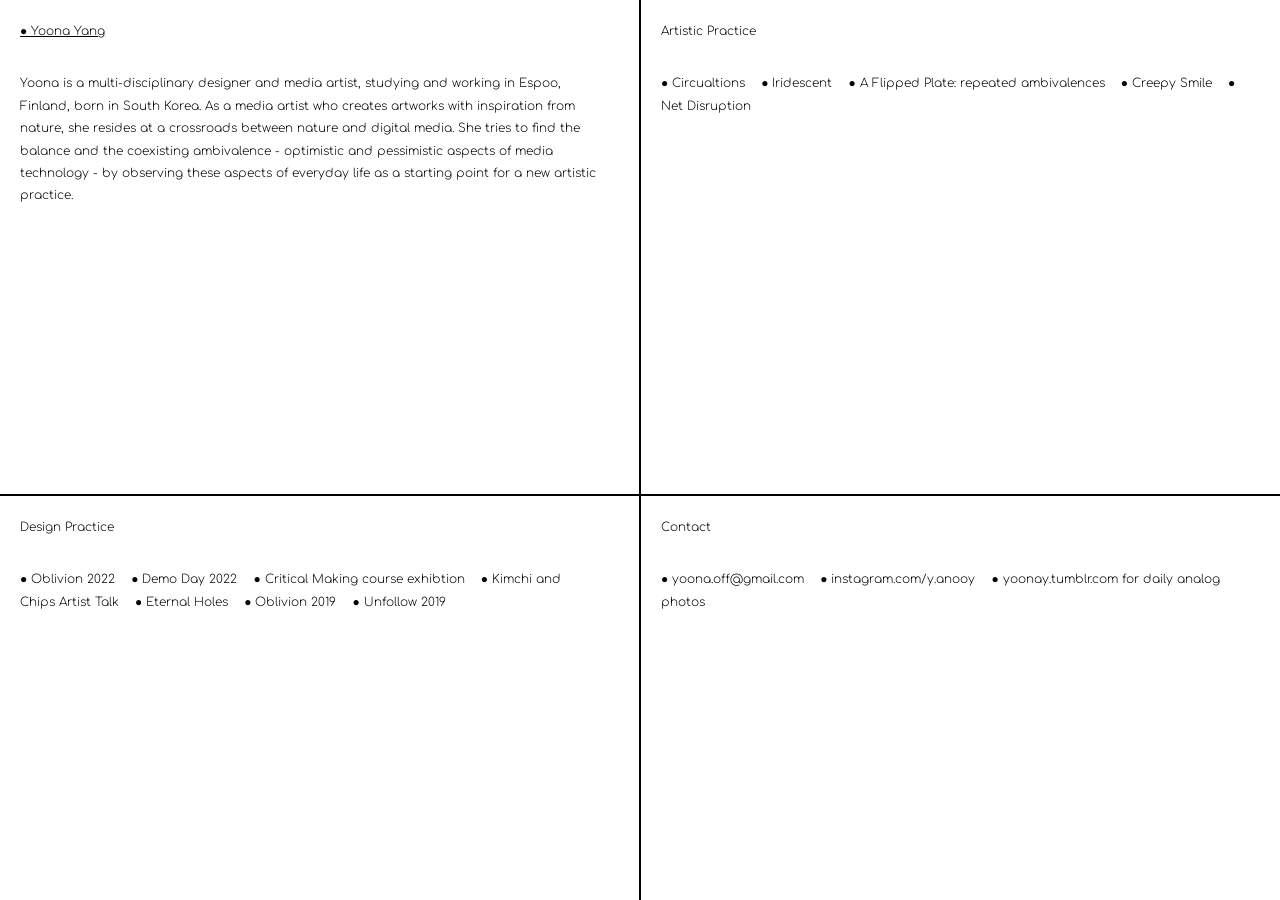
<file: index.html>
<!DOCTYPE html>
<html lang="en">
  <head>
    <meta charset="UTF-8" />
    <meta http-equiv="X-UA-Compatible" content="IE=edge" />
    <meta name="viewport" content="width=device-width, initial-scale=1.0" />
    <title>Home</title>
    <link rel="stylesheet" href="./style.css" />

    <!-- <link rel="preconnect" href="https://fonts.googleapis.com">
    <link rel="preconnect" href="https://fonts.gstatic.com" crossorigin>
    <link href="https://fonts.googleapis.com/css2?family=Spectral:ital,wght@0,200;0,300;0,400;0,500;0,600;0,700;0,800;1,200;1,300;1,400;1,500;1,600;1,700;1,800&display=swap" rel="stylesheet"> -->

    <link rel="preconnect" href="https://fonts.googleapis.com">
    <link rel="preconnect" href="https://fonts.gstatic.com" crossorigin>
    <link href="https://fonts.googleapis.com/css2?family=Comfortaa:wght@300;400;500;600;700&display=swap" rel="stylesheet">
  
  </head>

  <body>
    <main>
      <article class="block_1">
        <div class="home">
          <span id="selected">
            <a href="index.html">● Yoona Yang</a>
          </span>
        </div>
        <div class="nav_1">
          Yoona is a multi-disciplinary designer and media artist, studying and working in Espoo, Finland, born in South Korea. As a media artist who creates artworks with inspiration from nature, she resides at a crossroads between nature and digital media. She tries to find the balance and the coexisting ambivalence - optimistic and pessimistic aspects of media technology - by observing these aspects of everyday life as a starting point for a new artistic practice.

        </div>
      </article>
      <article class="block_2">
        <div class="home">
          Artistic Practice
        </div>
        <div class="nav_1">
          <a href="circulations.html">● Circualtions</a>
          <span>&nbsp;&nbsp;</span>
          <a href="iridescent.html">● Iridescent</a>
          <span>&nbsp;&nbsp;</span>
          <a href="a_flipped_plate.html">● A Flipped Plate: repeated ambivalences</a>
          <span>&nbsp;&nbsp;</span>
          <a href="creepy_smile.html">● Creepy Smile</a>
          <span>&nbsp;&nbsp;</span>
          <a href="net_disruption.html">● Net Disruption</a>
        </div>
      </article>
      <article class="block_3">
        <div class="home">
          Design Practice
        </div>
        <div class="nav_1">
          <a href="oblivion_2022.html">● Oblivion 2022</a>
          <span>&nbsp;&nbsp;</span>
          <a href="demo_day_2022.html">● Demo Day 2022</a>
          <span>&nbsp;&nbsp;</span>
          <a href="critical_making.html">● Critical Making course exhibtion</a>
          <span>&nbsp;&nbsp;</span>
          <a href="kimchiandchips_talk.html">● Kimchi and Chips Artist Talk</a>
          <span>&nbsp;&nbsp;</span>
          <a href="eternal_holes.html">● Eternal Holes</a>
          <span>&nbsp;&nbsp;</span>
          <a href="oblivion_2019.html">● Oblivion 2019</a>
          <span>&nbsp;&nbsp;</span>
          <a href="unfollow_2019.html">● Unfollow 2019</a>
        </div>
      </article>
      <article class="block_4">
        <div class="home">
          Contact
        </div>
        <div class="nav_1">
          <a href="mailto:yoona.off@gmail.com">● yoona.off@gmail.com</a>
          <span>&nbsp;&nbsp;</span>
          <a href="https://www.instagram.com/y.anooy/">● instagram.com/y.anooy</a>
          <span>&nbsp;&nbsp;</span>
          <a href="https://yoonay.tumblr.com/">● yoonay.tumblr.com</a>
            <span class>for daily analog photos</span>    
        </div>

      </article>
    </main>
    <!-- <div class="footer"> 
      &copy; 2022 Yoona Yang
    </div> -->
  </body>
</html>
</file>
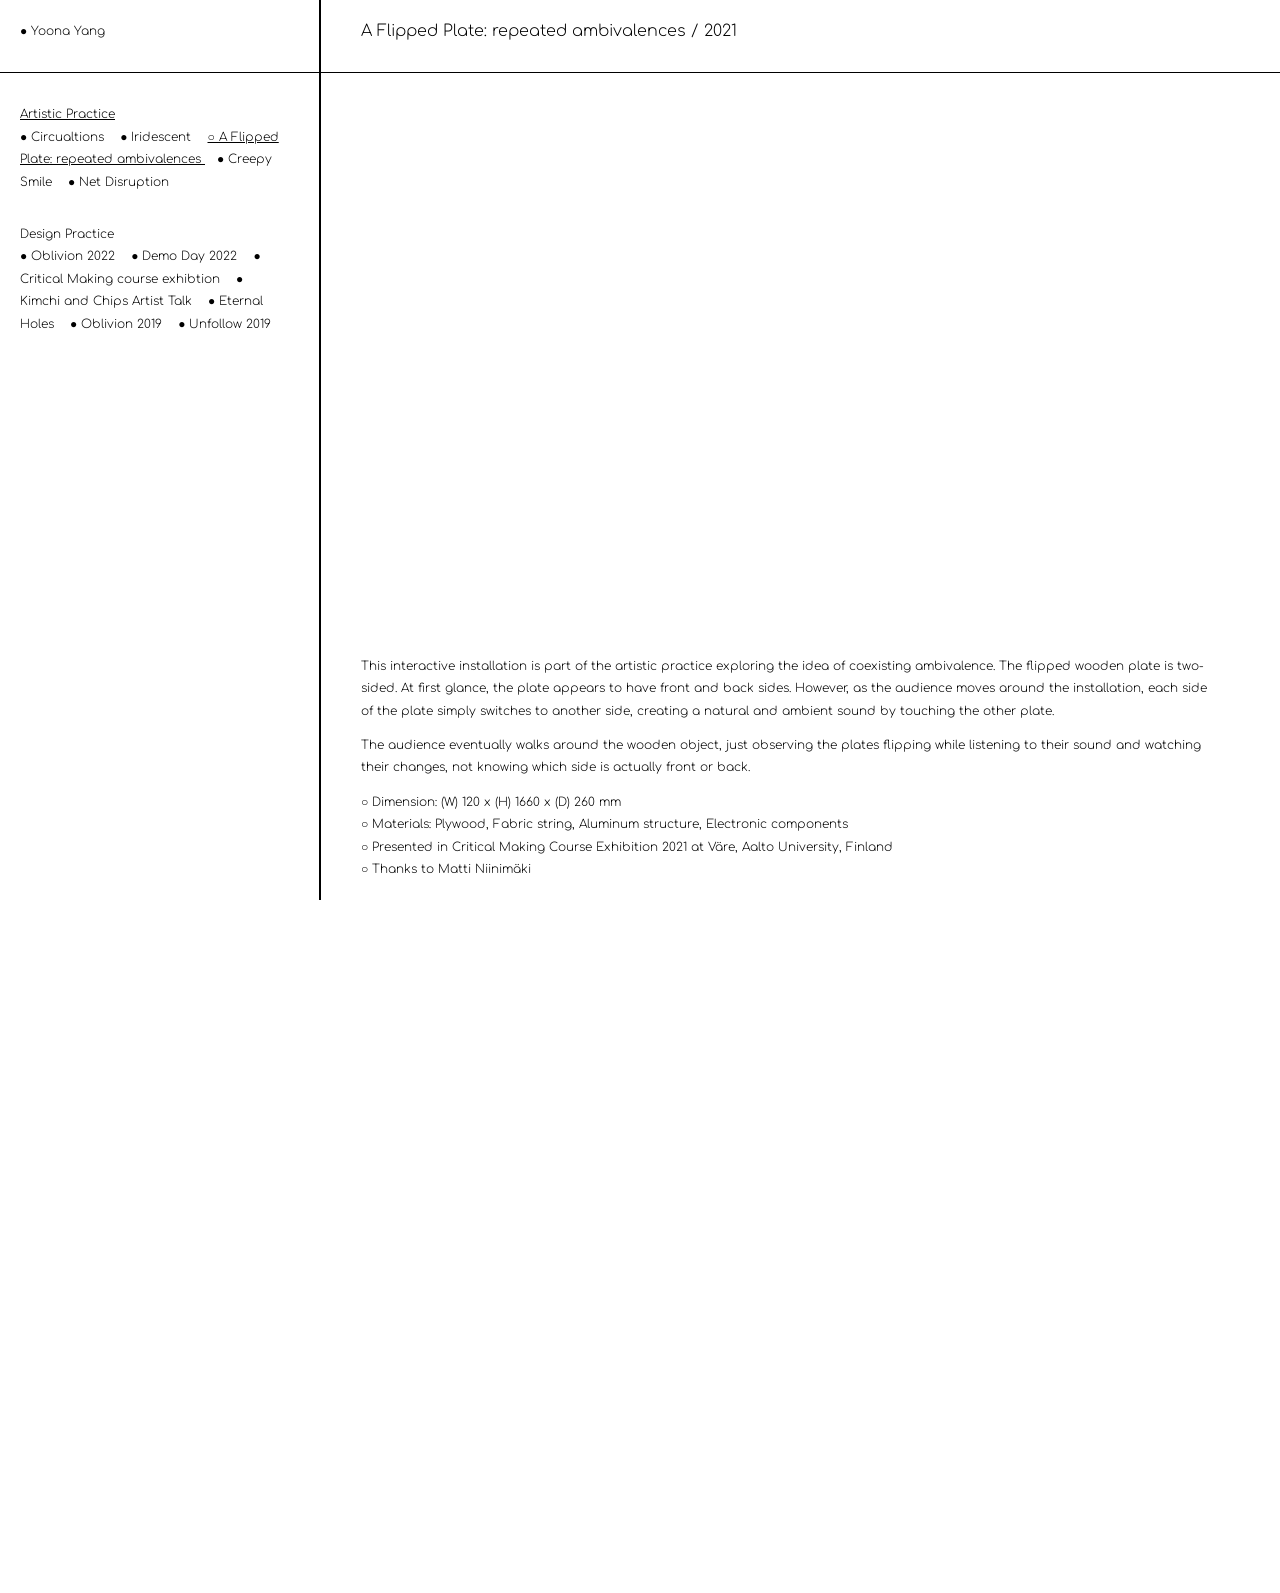
<file: a_flipped_plate.html>
<!DOCTYPE html>
<html lang="en">
  <head>
    <meta charset="UTF-8" />
    <meta http-equiv="X-UA-Compatible" content="IE=edge" />
    <meta name="viewport" content="width=device-width, initial-scale=1.0" />
    <title>Home</title>
    <link rel="stylesheet" href="./style.css" />

    <!-- <link rel="preconnect" href="https://fonts.googleapis.com">
    <link rel="preconnect" href="https://fonts.gstatic.com" crossorigin>
    <link href="https://fonts.googleapis.com/css2?family=Spectral:ital,wght@0,200;0,300;0,400;0,500;0,600;0,700;0,800;1,200;1,300;1,400;1,500;1,600;1,700;1,800&display=swap" rel="stylesheet"> -->

    <link rel="preconnect" href="https://fonts.googleapis.com">
    <link rel="preconnect" href="https://fonts.gstatic.com" crossorigin>
    <link href="https://fonts.googleapis.com/css2?family=Comfortaa:wght@300;400;500;600;700&display=swap" rel="stylesheet">
  
    <script src="script_flippedplate.js" defer></script>

  <body>

    <main id="main_work">

      <article class="block_1">

        <div class="home" id="divider">
          <a href="index.html">● Yoona Yang</a>
        </div>

        <div class="nav_1">
          <span id="selected">
            Artistic Practice
          </span>
        </div>
        <div class="nav_2">
          <a href="circulations.html">● Circualtions</a>
          <span>&nbsp;&nbsp;</span>
          <a href="iridescent.html">● Iridescent</a>
          <span>&nbsp;&nbsp;</span>
          <span id="selected">
            <a href="a_flipped_plate.html">○ A Flipped Plate: repeated ambivalences</a>
          </span>
          <span>&nbsp;&nbsp;</span>
          <a href="creepy_smile.html">● Creepy Smile</a>
          <span>&nbsp;&nbsp;</span>
          <a href="net_disruption.html">● Net Disruption</a>
        </div>

        <div class="nav_1">
          <span>
            Design Practice
          </span>
        </div>
        <div class="nav_2">
          <a href="oblivion_2022.html">● Oblivion 2022</a>
          <span>&nbsp;&nbsp;</span>
          <a href="demo_day_2022.html">● Demo Day 2022</a>
          <span>&nbsp;&nbsp;</span>
          <a href="critical_making.html">● Critical Making course exhibtion</a>
          <span>&nbsp;&nbsp;</span>
          <a href="kimchiandchips_talk.html">● Kimchi and Chips Artist Talk</a>
          <span>&nbsp;&nbsp;</span>
          <a href="eternal_holes.html">● Eternal Holes</a>
          <span>&nbsp;&nbsp;</span>
          <a href="oblivion_2019.html">● Oblivion 2019</a>
          <span>&nbsp;&nbsp;</span>
          <a href="unfollow_2019.html">● Unfollow 2019</a>
        </div>

      </article>

      <article class="block_2">
        
        <div class="title">
          A Flipped Plate: repeated ambivalences / 2021
        </div>
        
        <div class="content">
  
          <div class="player">
            <iframe src="https://www.youtube.com/embed/2-TWkduYR8k" style="position: absolute; top: 0; left: 0; width: 100%; height: 100%; border:0;" allowfullscreen title="Video of the previous practice"></iframe>
          </div>

          <div class="text_main">
            <p>
              This interactive installation is part of the artistic practice exploring the idea of coexisting ambivalence. 
              The flipped wooden plate is two-sided. At first glance, the plate appears to have front and back sides.
              However, as the audience moves around the installation, each side of the plate simply switches to another side, creating a natural and ambient sound by touching the other plate.
            </p>
            <p>
              The audience eventually walks around the wooden object, just observing the plates flipping while listening to their sound and watching their changes, not knowing which side is actually front or back.
            </p>
            <p>
              ○ Dimension: (W) 120 x (H) 1660 x (D) 260 mm
            <br>
              ○ Materials: Plywood, Fabric string, Aluminum structure, Electronic components
            <br>
              ○ Presented in Critical Making Course Exhibition 2021 at Väre, Aalto University, Finland
            <br> 
              ○ Thanks to Matti Niinimäki
            </p>
          </div>

          <div class="slide-image">
            <span id="slideshow_span">1 / 6</span>
            <img src="./Artistic Practice/A Flipped Plate/A_Flipped_Plate_00.jpg" id="slideshow" alt="A_Flipped_Plate_00" />
            </div>
          </div>
        </div>
      </article>
    </main>
    
    <!-- <div class="footer"> 
      &copy; 2022 Yoona Yang
    </div> -->

  </body>

</html>
</file>
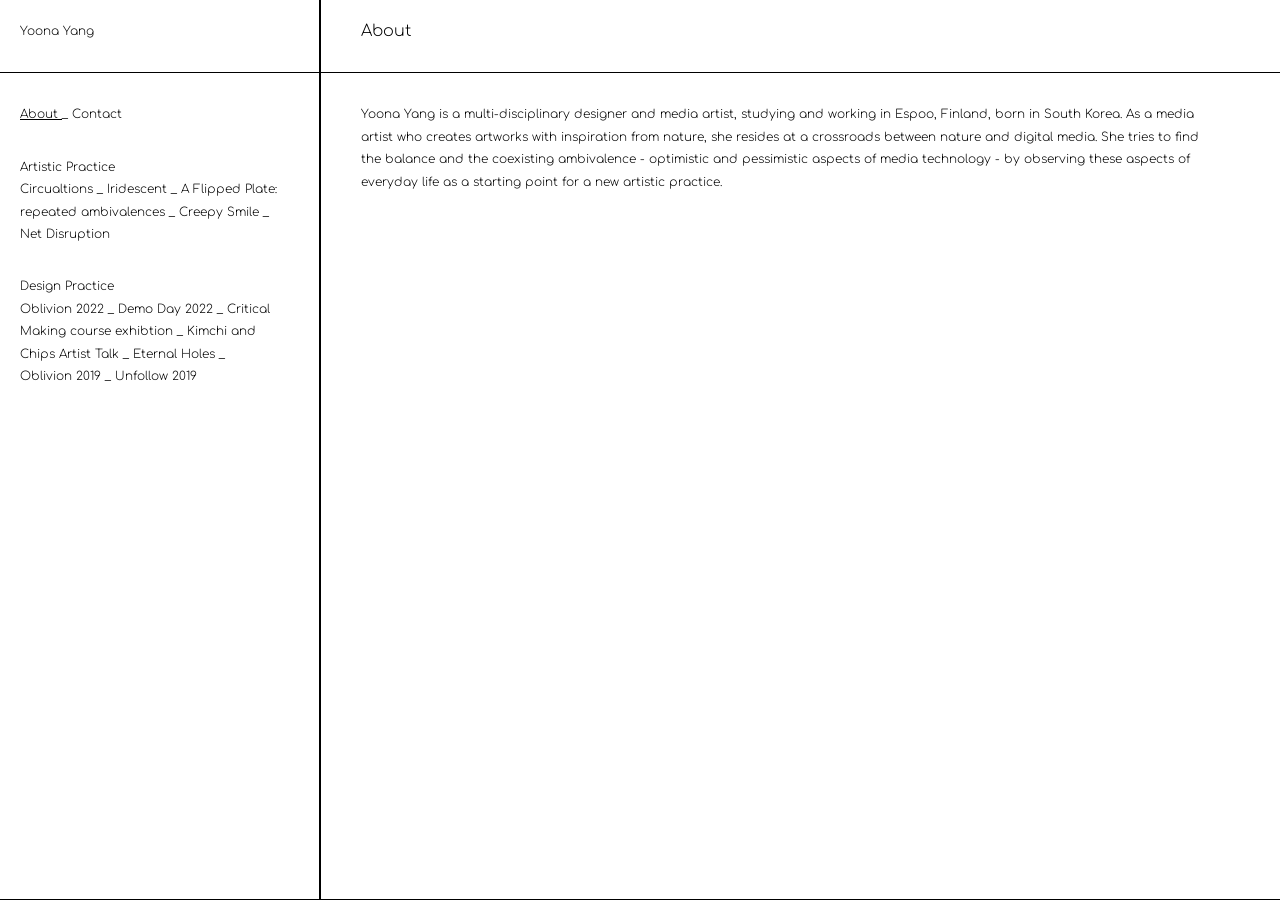
<file: about.html>
<!DOCTYPE html>
<html lang="en">
  <head>
    <meta charset="UTF-8" />
    <meta http-equiv="X-UA-Compatible" content="IE=edge" />
    <meta name="viewport" content="width=device-width, initial-scale=1.0" />
    <title>Home</title>
    <link rel="stylesheet" href="./style.css" />

    <!-- <link rel="preconnect" href="https://fonts.googleapis.com">
    <link rel="preconnect" href="https://fonts.gstatic.com" crossorigin>
    <link href="https://fonts.googleapis.com/css2?family=Spectral:ital,wght@0,200;0,300;0,400;0,500;0,600;0,700;0,800;1,200;1,300;1,400;1,500;1,600;1,700;1,800&display=swap" rel="stylesheet"> -->

    <link rel="preconnect" href="https://fonts.googleapis.com">
    <link rel="preconnect" href="https://fonts.gstatic.com" crossorigin>
    <link href="https://fonts.googleapis.com/css2?family=Comfortaa:wght@300;400;500;600;700&display=swap" rel="stylesheet">
  
  </head>

  <body>

    <main id="main_work">

      <article class="block_1">

        <div class="home" id="divider">
          <a href="index.html">Yoona Yang</a>
        </div>

        <div class="nav_1" >
          <span id="selected">
            <a href="about.html">About</a>
          </span>
          <span id="underbar">_</span>
          <a href="contact.html">Contact</a>
        </div>

        <div class="nav_1">
            Artistic Practice     
        </div>
        <div class="nav_2">
          <a href="circulations.html">Circualtions</a>
          <a id="underbar">_</a>
          <a href="iridescent.html">Iridescent</a>
          <a id ="underbar">_</a>
          <a href="a_flipped_plate.html">A Flipped Plate: repeated ambivalences</a>
          <a id ="underbar">_</a>
          <a href="creepy_smile.html">Creepy Smile</a>
          <a id ="underbar">_</a>
          <a href="net_disruption.html">Net Disruption</a>
        </div>

        <div class="nav_1">
          <span>
            Design Practice
          </span>
        </div>
        <div class="nav_2">
          <a href="oblivion_2022.html">Oblivion 2022</a>
          <a>_</a>
          <a href="demo_day_2022.html">Demo Day 2022</a>
          <a>_</a>
          <a href="critical_making.html">Critical Making course exhibtion</a>
          <a>_</a>
          <a href="kimchiandchips_talk.html">Kimchi and Chips Artist Talk</a>
          <a>_</a>
          <a href="eternal_holes.html">Eternal Holes</a>
          <a>_</a>
          <a href="oblivion_2019.html">Oblivion 2019</a>
          <a>_</a>
          <a href="unfollow_2019.html">Unfollow 2019</a>
        </div>

      </article>

      <article class="block_2">

        <div class="title">
          About
        </div>

        <div class="text_main">
            Yoona Yang is a multi-disciplinary designer and media artist, studying and working in Espoo, Finland, born in South Korea. As a media artist who creates artworks with inspiration from nature, she resides at a crossroads between nature and digital media. She tries to find the balance and the coexisting ambivalence - optimistic and pessimistic aspects of media technology - by observing these aspects of everyday life as a starting point for a new artistic practice.
        </div>

      </article>

    </main>
    <!-- <div class="footer"> 
      &copy; 2022 Yoona Yang
    </div> -->
  </body>
</html>
</file>
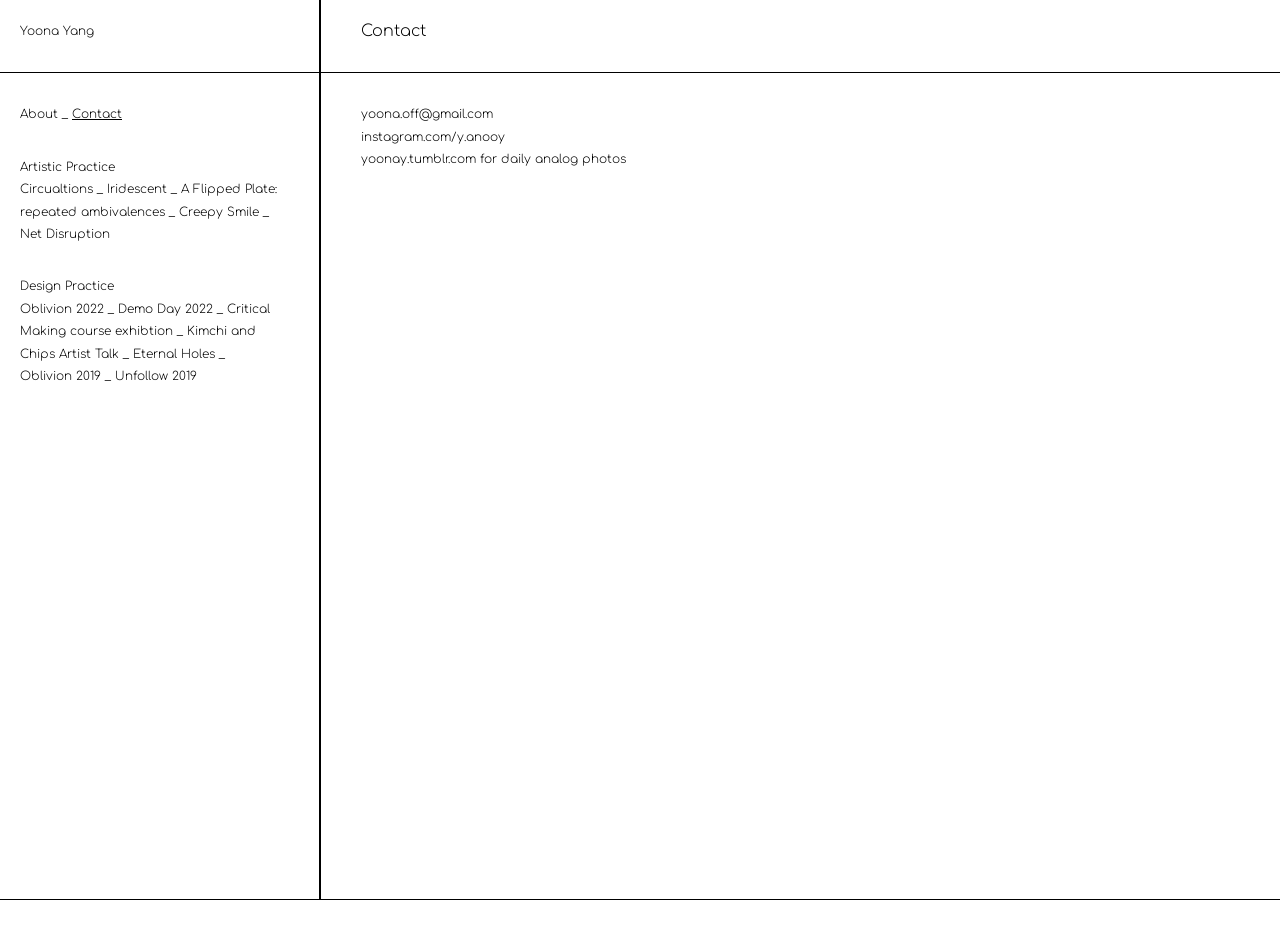
<file: contact.html>
<!DOCTYPE html>
<html lang="en">
  <head>
    <meta charset="UTF-8" />
    <meta http-equiv="X-UA-Compatible" content="IE=edge" />
    <meta name="viewport" content="width=device-width, initial-scale=1.0" />
    <title>Home</title>
    <link rel="stylesheet" href="./style.css" />

    <!-- <link rel="preconnect" href="https://fonts.googleapis.com">
    <link rel="preconnect" href="https://fonts.gstatic.com" crossorigin>
    <link href="https://fonts.googleapis.com/css2?family=Spectral:ital,wght@0,200;0,300;0,400;0,500;0,600;0,700;0,800;1,200;1,300;1,400;1,500;1,600;1,700;1,800&display=swap" rel="stylesheet"> -->

    <link rel="preconnect" href="https://fonts.googleapis.com">
    <link rel="preconnect" href="https://fonts.gstatic.com" crossorigin>
    <link href="https://fonts.googleapis.com/css2?family=Comfortaa:wght@300;400;500;600;700&display=swap" rel="stylesheet">
  
  </head>

  <body>


    <main id="main_work">

      <article class="block_1">

        <div class="home" id="divider">
          <a href="index.html">Yoona Yang</a>
        </div>

        <div class="nav_1" >
          <a href="about.html">About</a>
          <span id="underbar">_</span>
          <span id="selected">
            <a href="contact.html">Contact</a>
          </span>
        </div>

        <div class="nav_1">
            Artistic Practice     
        </div>
        <div class="nav_2">
          <a href="circulations.html">Circualtions</a>
          <a id="underbar">_</a>
          <a href="iridescent.html">Iridescent</a>
          <a id ="underbar">_</a>
          <a href="a_flipped_plate.html">A Flipped Plate: repeated ambivalences</a>
          <a id ="underbar">_</a>
          <a href="creepy_smile.html">Creepy Smile</a>
          <a id ="underbar">_</a>
          <a href="net_disruption.html">Net Disruption</a>
        </div>

        <div class="nav_1">
          <span>
            Design Practice
          </span>
        </div>
        <div class="nav_2">
          <a href="oblivion_2022.html">Oblivion 2022</a>
          <a>_</a>
          <a href="demo_day_2022.html">Demo Day 2022</a>
          <a>_</a>
          <a href="critical_making.html">Critical Making course exhibtion</a>
          <a>_</a>
          <a href="kimchiandchips_talk.html">Kimchi and Chips Artist Talk</a>
          <a>_</a>
          <a href="eternal_holes.html">Eternal Holes</a>
          <a>_</a>
          <a href="oblivion_2019.html">Oblivion 2019</a>
          <a>_</a>
          <a href="unfollow_2019.html">Unfollow 2019</a>
        </div>

      </article>
      
      <article class="block_2">

        <div class="title">
          Contact
        </div>

        <div class="text_main">
          <section>
            <a href="mailto:yoona.off@gmail.com">yoona.off@gmail.com</a>
          </section>
          <section>
            <a href="https://www.instagram.com/y.anooy/">instagram.com/y.anooy</a>
          </section>
          <section>
            <a href="https://yoonay.tumblr.com/">yoonay.tumblr.com</a>
            <span class>for daily analog photos</span>
          </section>        
        </div>

      </article>


    </main>
    <div class="footer"> 
      &copy; 2022 Yoona Yang
    </div>

  </body>
</html>
</file>
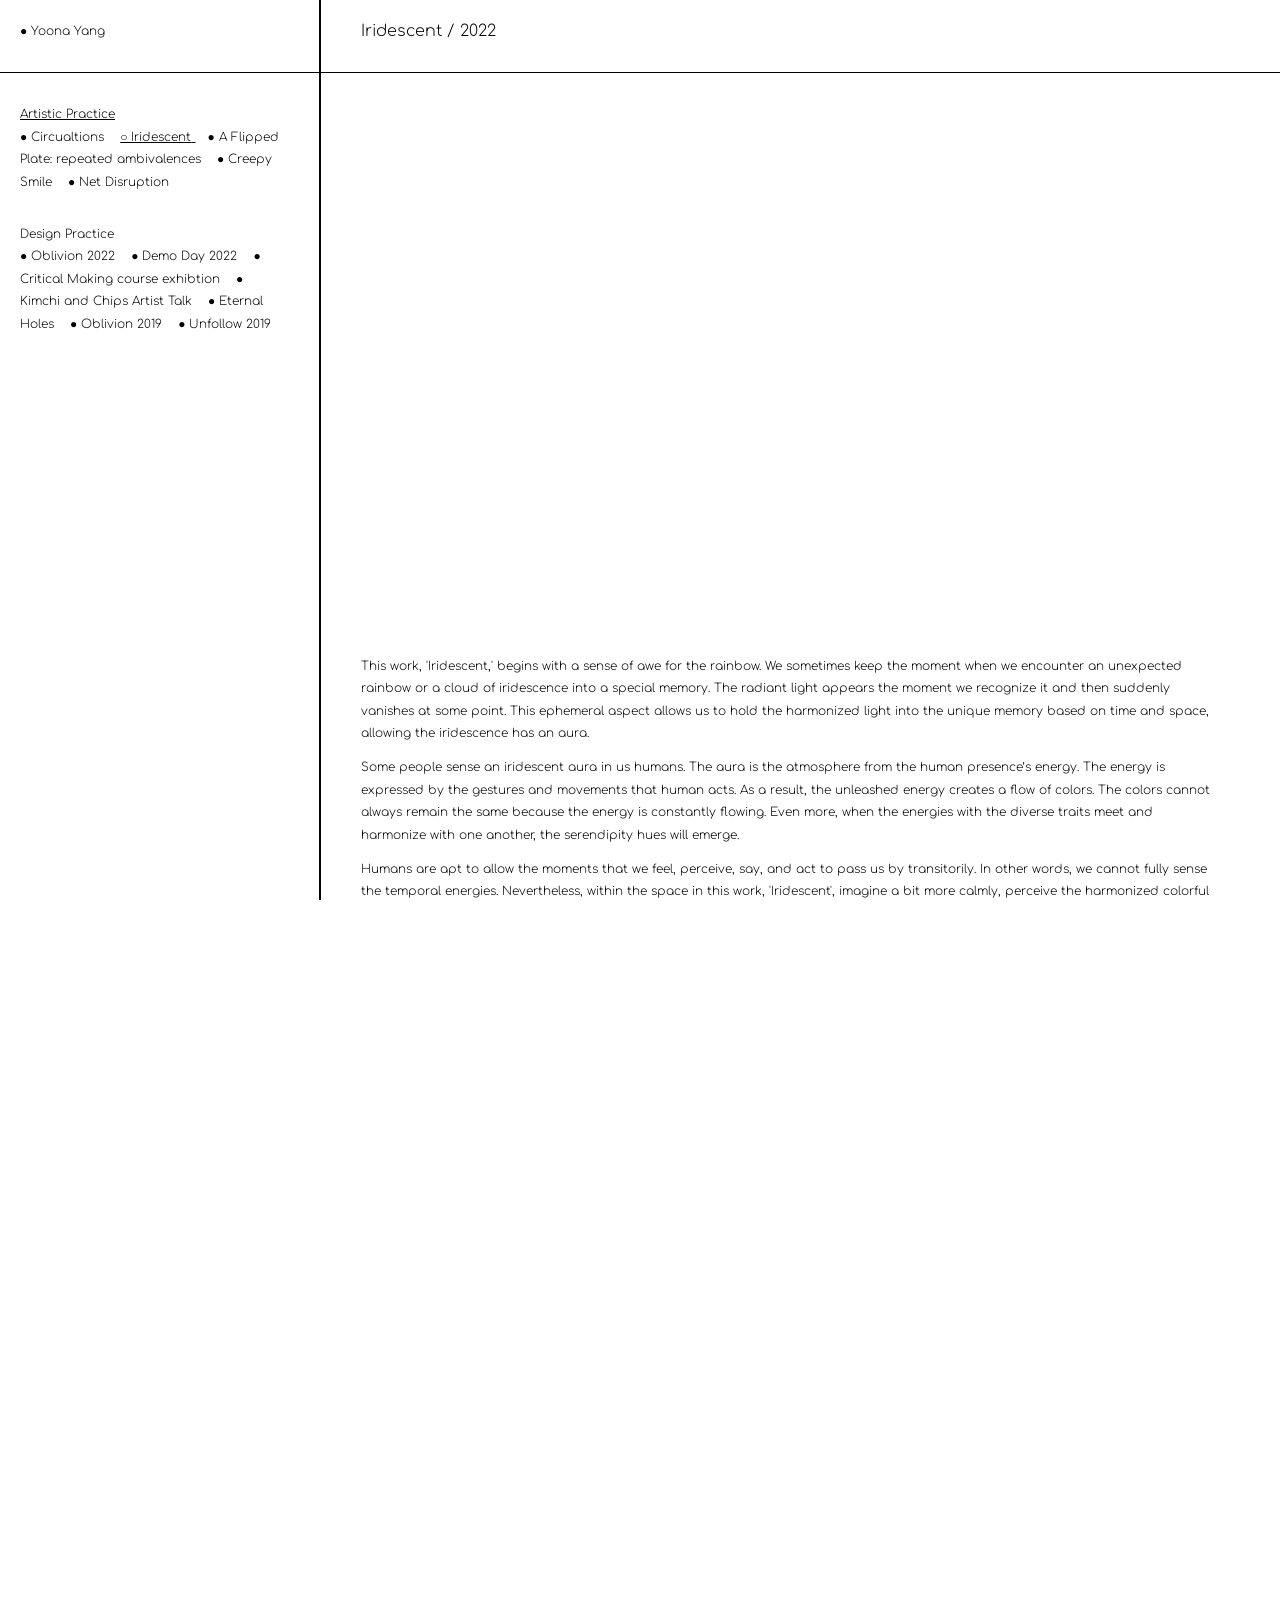
<file: iridescent.html>
<!DOCTYPE html>
<html lang="en">
  <head>
    <meta charset="UTF-8" />
    <meta http-equiv="X-UA-Compatible" content="IE=edge" />
    <meta name="viewport" content="width=device-width, initial-scale=1.0" />
    <title>Home</title>
    <link rel="stylesheet" href="./style.css" />

    <!-- <link rel="preconnect" href="https://fonts.googleapis.com">
    <link rel="preconnect" href="https://fonts.gstatic.com" crossorigin>
    <link href="https://fonts.googleapis.com/css2?family=Spectral:ital,wght@0,200;0,300;0,400;0,500;0,600;0,700;0,800;1,200;1,300;1,400;1,500;1,600;1,700;1,800&display=swap" rel="stylesheet"> -->

    <link rel="preconnect" href="https://fonts.googleapis.com">
    <link rel="preconnect" href="https://fonts.gstatic.com" crossorigin>
    <link href="https://fonts.googleapis.com/css2?family=Comfortaa:wght@300;400;500;600;700&display=swap" rel="stylesheet">
  
    <script src="script_iridescent.js" defer></script>
  </head>

  <body>

    <main id="main_work">

      <article class="block_1">

        <div class="home" id="divider">
          <a href="index.html">●  Yoona Yang</a>
        </div>

        <div class="nav_1">
          <span id="selected">
            Artistic Practice
          </span>
        </div>
        <div class="nav_2">
          <a href="circulations.html">●  Circualtions</a>
          <span>&nbsp;&nbsp;</span>
          <span id="selected">
            <a href="iridescent.html">○ Iridescent</a>
          </span>
          <span>&nbsp;&nbsp;</span>
          <a href="a_flipped_plate.html">●  A Flipped Plate: repeated ambivalences</a>
          <span>&nbsp;&nbsp;</span>
          <a href="creepy_smile.html">●  Creepy Smile</a>
          <span>&nbsp;&nbsp;</span>
          <a href="net_disruption.html">●  Net Disruption</a>
        </div>

        <div class="nav_1">
          <span>
            Design Practice
          </span>
        </div>
        <div class="nav_2">
          <a href="oblivion_2022.html">●  Oblivion 2022</a>
          <span>&nbsp;&nbsp;</span>
          <a href="demo_day_2022.html">●  Demo Day 2022</a>
          <span>&nbsp;&nbsp;</span>
          <a href="critical_making.html">●  Critical Making course exhibtion</a>
          <span>&nbsp;&nbsp;</span>
          <a href="kimchiandchips_talk.html">●  Kimchi and Chips Artist Talk</a>
          <span>&nbsp;&nbsp;</span>
          <a href="eternal_holes.html">●  Eternal Holes</a>
          <span>&nbsp;&nbsp;</span>
          <a href="oblivion_2019.html">●  Oblivion 2019</a>
          <span>&nbsp;&nbsp;</span>
          <a href="unfollow_2019.html">●  Unfollow 2019</a>
        </div>

      </article>

      <article class="block_2">
        
        <div class="title">
          Iridescent / 2022
        </div>

        <div class="content">
  
          <div class="player">
            <iframe src="https://www.youtube.com/embed/F0XwqVwKtCY" style="position: absolute; top: 0; left: 0; width: 100%; height: 100%; border:0;" allowfullscreen title="Video of the previous practice"></iframe>
          </div>

          <div class="text_main">
            <p>
              This work, 'Iridescent,' begins with a sense of awe for the rainbow. We sometimes keep the moment when we encounter an unexpected
              rainbow or a cloud of iridescence into a special memory. The radiant light appears the moment we recognize it and then suddenly
              vanishes at some point. This ephemeral aspect allows us to hold the harmonized light into the unique memory based on time and
              space, allowing the iridescence has an aura.
            </p>
            <p>
              Some people sense an iridescent aura in us humans. The aura is the atmosphere from the human presence’s energy. The energy is
              expressed by the gestures and movements that human acts. As a result, the unleashed energy creates a flow of colors. The colors
              cannot always remain the same because the energy is constantly flowing. Even more, when the energies with the diverse traits
              meet and harmonize with one another, the serendipity hues will emerge.
            </p>
            <p>
              Humans are apt to allow the moments that we feel, perceive, say, and act to pass us by transitorily. In other words, we cannot fully
              sense the temporal energies. Nevertheless, within the space in this work, 'Iridescent', imagine a bit more calmly, perceive the
              harmonized colorful lights from our bodies, and further, sense the iridescent colors that are mingled by accident by meeting with
              others.
            </p>       
            <p>
              ○ Dimension: (W) 2500 x (H) 1600 mm
            <br>
              ○ Materials: Projector, Kinect
            <br>
              ○ Presented in Embodied Interaction Course Exhibition 2022 at Väre V2 gallery, Aalto University, Finland
            <br> 
              ○ Thanks to Matti Niinimäki
            </p>
          </div>

          <div class="slide-image">
            <span id="slideshow_span">1 / 5</span>
            <img src="./Artistic Practice/Iridescent/Iridescent_00.jpg" id="slideshow" alt="Iridescent_00" />
            </div>
          </div>
        </div>
      </article>
    </main>

    <!-- <div class="footer"> 
      &copy; 2022 Yoona Yang
    </div> -->

  </body>

</html>
</file>
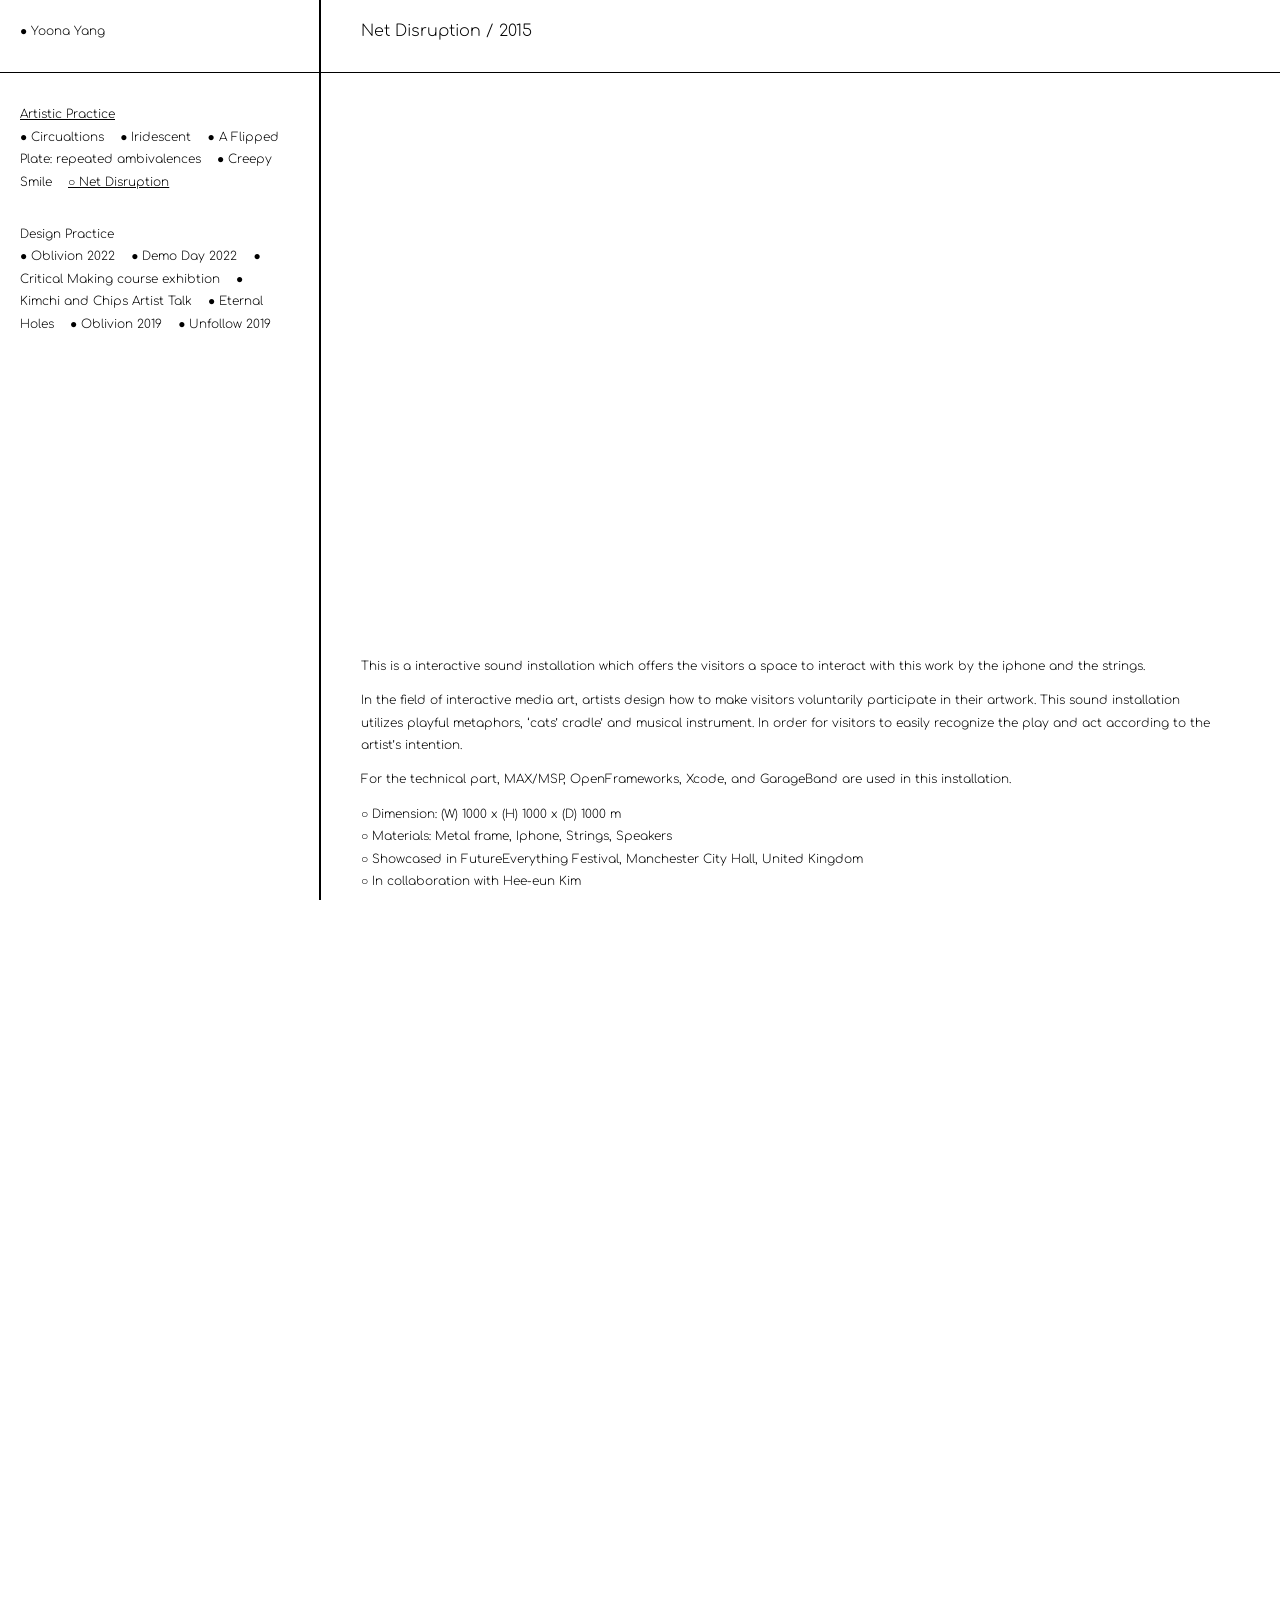
<file: net_disruption.html>
<!DOCTYPE html>
<html lang="en">
  <head>
    <meta charset="UTF-8" />
    <meta http-equiv="X-UA-Compatible" content="IE=edge" />
    <meta name="viewport" content="width=device-width, initial-scale=1.0" />
    <title>Home</title>
    <link rel="stylesheet" href="./style.css" />

    <!-- <link rel="preconnect" href="https://fonts.googleapis.com">
    <link rel="preconnect" href="https://fonts.gstatic.com" crossorigin>
    <link href="https://fonts.googleapis.com/css2?family=Spectral:ital,wght@0,200;0,300;0,400;0,500;0,600;0,700;0,800;1,200;1,300;1,400;1,500;1,600;1,700;1,800&display=swap" rel="stylesheet"> -->

    <link rel="preconnect" href="https://fonts.googleapis.com">
    <link rel="preconnect" href="https://fonts.gstatic.com" crossorigin>
    <link href="https://fonts.googleapis.com/css2?family=Comfortaa:wght@300;400;500;600;700&display=swap" rel="stylesheet">
  
    <script src="script_netdisruption.js" defer></script>

  <body>

    <main id="main_work">

      <article class="block_1">

        <div class="home" id="divider">
          <a href="index.html">● Yoona Yang</a>
        </div>

        <div class="nav_1">
          <span id="selected">
            Artistic Practice
          </span>
        </div>
        <div class="nav_2">
          <a href="circulations.html">● Circualtions</a>
          <span>&nbsp;&nbsp;</span>
          <a href="iridescent.html">● Iridescent</a>
          <span>&nbsp;&nbsp;</span>
          <a href="a_flipped_plate.html">● A Flipped Plate: repeated ambivalences</a>
          <span>&nbsp;&nbsp;</span>
          <a href="creepy_smile.html">● Creepy Smile</a>
          <span>&nbsp;&nbsp;</span>
          <span id="selected">
            <a href="net_disruption.html">○ Net Disruption</a>
          </span>
        </div>

        <div class="nav_1">
          <span>
            Design Practice
          </span>
        </div>
        <div class="nav_2">
          <a href="oblivion_2022.html">● Oblivion 2022</a>
          <span>&nbsp;&nbsp;</span>
          <a href="demo_day_2022.html">● Demo Day 2022</a>
          <span>&nbsp;&nbsp;</span>
          <a href="critical_making.html">● Critical Making course exhibtion</a>
          <span>&nbsp;&nbsp;</span>
          <a href="kimchiandchips_talk.html">● Kimchi and Chips Artist Talk</a>
          <span>&nbsp;&nbsp;</span>
          <a href="eternal_holes.html">● Eternal Holes</a>
          <span>&nbsp;&nbsp;</span>
          <a href="oblivion_2019.html">● Oblivion 2019</a>
          <span>&nbsp;&nbsp;</span>
          <a href="unfollow_2019.html">● Unfollow 2019</a>
        </div>

      </article>


      <article class="block_2">
        
        <div class="title">
          Net Disruption / 2015
        </div>
        
        <div class="content">
  
          <div class="player">
            <iframe src="https://www.youtube.com/embed/7jXQQIzmKb0" style="position: absolute; top: 0; left: 0; width: 100%; height: 100%; border:0;" allowfullscreen title="Video of the previous practice"></iframe>
          </div>

          <div class="text_main">
            <p>
              This is a interactive sound installation which offers the visitors a space to interact with this work by the iphone and the strings.           
            </p>
            <p>
              In the field of interactive media art, artists design how to make visitors voluntarily participate in their artwork. 
              This sound installation utilizes playful metaphors, ‘cats’ cradle’ and musical instrument. 
              In order for visitors to easily recognize the play and act according to the artist’s intention.         
            </p>
            <p>
              For the technical part, MAX/MSP, OpenFrameworks, Xcode, and GarageBand are used in this installation.            </p>
            <p>
              ○ Dimension: (W) 1000 x (H) 1000 x (D) 1000 m
            <br>
              ○ Materials: Metal frame, Iphone, Strings, Speakers
            <br>
              ○ Showcased in FutureEverything Festival, Manchester City Hall, United Kingdom
            <br> 
              ○ In collaboration with Hee-eun Kim
            </p>
          </div>

          <div class="slide-image">
            <span id="slideshow_span">1 / 7</span>
            <img src="./Artistic Practice/Net Disruption/Net_Disruption_00.jpg" id="slideshow" alt="Net_Disruption_00" />
            </div>
          </div>
        </div>
      </article>
    </main>
    
    <!-- <div class="footer"> 
      &copy; 2022 Yoona Yang
    </div> -->

  </body>

</html>
</file>
<file: style.css>
body {
    width: 100vw;
    height: 100vh;
    font-family: 'Comfortaa', cursive;
    font-weight: 200;
    /* font-family: 'Spectral', serif; */
    font-size: 0.75rem;
    line-height: 1.4rem;
    color: #000000;
    margin: 0;
    display: block;
    font-weight: 300;
    overflow-x: hidden;
    position: relative;
}

html {
    overflow-y: scroll;
    cursor: default;
}


h2 {
    margin: 0;
    padding-bottom: 10px;
}

main {
    display: grid;
    height: 100%;
    top: 20px;
    grid-template-columns: 1fr 1fr;
    /* grid-template-rows: 100vh auto; */
    padding: 0;
    margin: 0;
    /* border: 1px solid black; */
    /* border-left: none;
    border-right: none;
    border-bottom: none; */
}

#main_work {
    display: grid;
    height: 100%;
    top: 20px;
    grid-template-columns: 1fr 3fr;
}

article {
    display: block;
    /* border: 0.5px solid black; */
    padding: 0px;

}

img {
    display: inline;
    width: 100%;

}

img:hover {
    cursor: pointer;
}

.player {
    position: relative;
    padding-bottom: 56.25%;
    height: 0;
    overflow: hidden;
}

.empty {
    padding-bottom: 10px;
}

.block_1 {
    border: 0.25px solid black;
    border-top: none;
    border-left: none;

}

.block_2 {
    border: 0.25px solid black;
    border-top: none;
    border-right: none;
}

.block_3 {
    border: 0.25px solid black;
    border-bottom: none;
    border-left: none;
}

.block_4 {
    border: 0.25px solid black;
    border-bottom: none;
    border-right: none;
}

.home {
    padding-top: 20px;
    padding-left: 20px;
    padding-right: 20px;
}

.nav_1 {
    padding-top: 30px;
    padding-bottom: 0px;
    padding-left: 20px;
    padding-right: 40px;
}

.nav_2 {
    padding-top: 0px;
    padding-bottom: 0px;
    padding-left: 20px;
    padding-right: 40px;
}

#divider {
    border-bottom: 1px solid black;
    padding-top: 20px;
    padding-bottom: 30px;
}

.title {
    font-size: 1rem;
    border-bottom: 1px solid black;
    padding-left: 40px;
    padding-top: 20px;
    padding-bottom: 30px;
}

.content {
    padding: 0;
    margin: 0;
}

.text_main {
    padding-left: 40px;
    padding-right: 60px;
    padding-top: 30px;
    padding-bottom: 30px;
}

.slide-image {
    padding: 0;

}

#slideshow_span {
    padding-left: 40px;
}

.slide-show:hover {
    cursor: pointer;
}

a:link {
    color: Black;
    text-decoration: none;
    cursor: pointer;

}

#underbar:hover {
    text-decoration: none;
}


a:hover {
    font-weight: 700;

}

a:visited {
    color: Black;
}


#selected {
    text-decoration: underline;
}

.footer {
    display: block;
    position: relative;
    text-align: center;
    padding-bottom: 10px;

}
</file>
